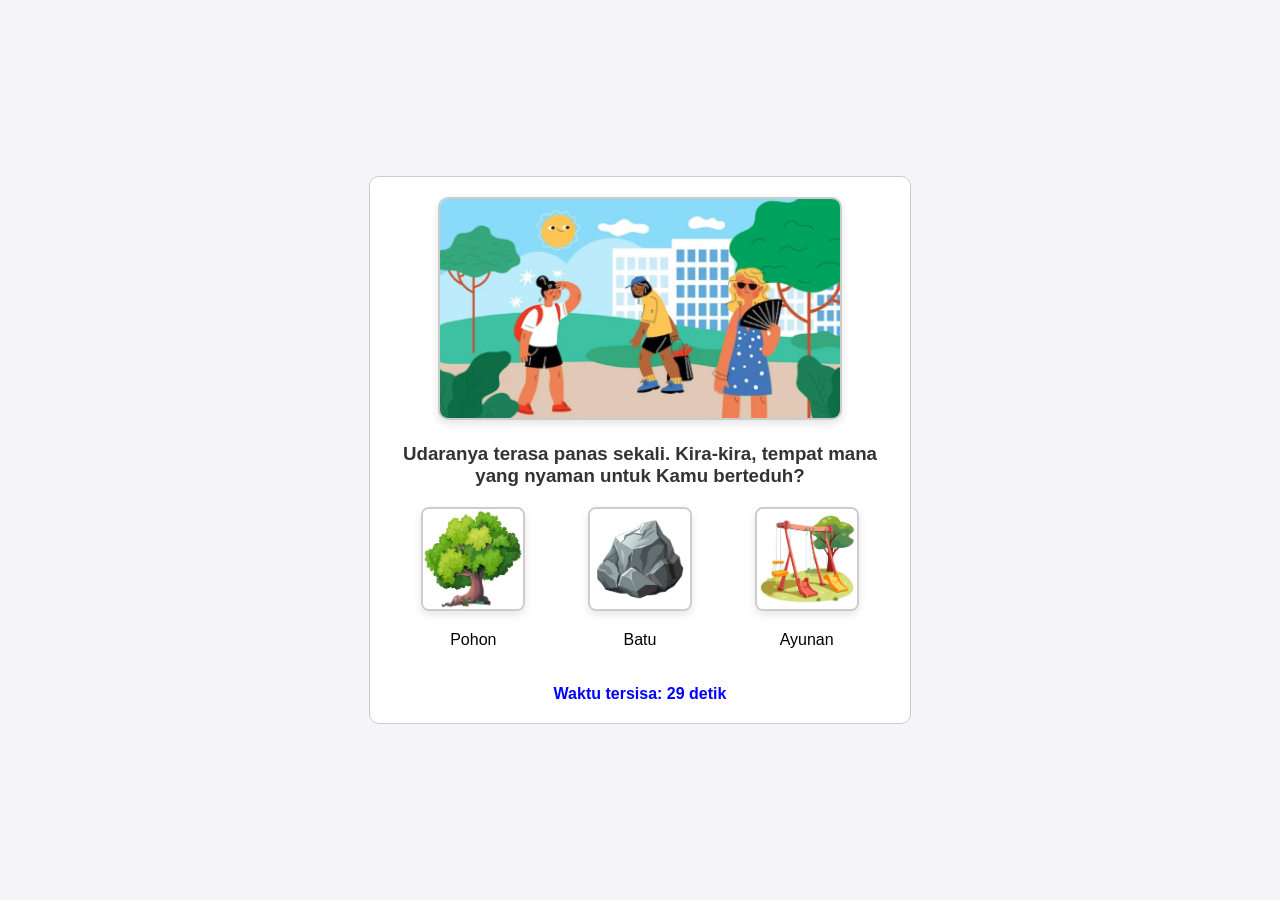
<file: pages/page1.html>
<!DOCTYPE html>
<html lang="en">
<head>
    <meta charset="UTF-8">
    <meta name="viewport" content="width=device-width, initial-scale=1.0">
    <title>CAPTCHA ILUSTRATION</title>
    <style>
        body {
            font-family: Arial, sans-serif;
            display: flex;
            justify-content: center;
            align-items: center;
            height: 100vh;
            margin: 0;
            background-color: #f4f4f9;
        }
        .captcha-container {
            text-align: center;
            padding: 20px;
            border: 1px solid #ccc;
            border-radius: 10px;
            background-color: #fff;
            max-width: 500px;
        }
        .captcha-container h3 {
            color: #333;
            margin-bottom: 20px;
        }
        .options {
            display: flex;
            justify-content: space-around;
        }
        .option {
            text-align: center;
        }
        .option img {
            width: 100px;
            height: 100px;
            border-radius: 8px;
            cursor: pointer;
            transition: transform 0.3s, box-shadow 0.3s;
        }
        .option img:hover {
            transform: scale(1.05);
            box-shadow: 0 4px 8px rgba(0, 0, 0, 0.2);
        }
        .success-message, .error-message {
            display: none;
            font-weight: bold;
            margin-top: 20px;
        }
        .success-message {
            color: green;
        }
        .error-message {
            color: red;
        }

        img {
            width: 80%; /* Mengatur lebar gambar agar responsif */
            max-width: 600px; /* Lebar maksimum gambar */
            height: auto; /* Memastikan proporsi gambar tetap terjaga */
            border: 2px solid #ccc; /* Border untuk gambar */
            border-radius: 10px; /* Sudut gambar melengkung */
            box-shadow: 0 4px 8px rgba(0, 0, 0, 0.1); /* Bayangan untuk efek 3D */
        }
    </style>
</head>
<body>

    <div class="captcha-container">
        <img src="../pictures/summer.png" alt="Gambar tempat teduh yang nyaman" />
        <h3>Udaranya terasa panas sekali. Kira-kira, tempat mana yang nyaman untuk Kamu berteduh?</h3>
        <div class="options">
            <div class="option">
                <img src="../pictures/tree.png" alt="Pohon" onclick="checkAnswer('Pohon')">
                <p>Pohon</p>
            </div>
            <div class="option">
                <img src="../pictures/rock.png" alt="Batu" onclick="checkAnswer('Batu')">
                <p>Batu</p>
            </div>
            <div class="option">
                <img src="../pictures/swingset.png" alt="Ayunan" onclick="checkAnswer('Ayunan')">
                <p>Ayunan</p>
            </div>
        </div>
        <div id="success" class="success-message">CAPTCHA berhasil diselesaikan!</div>
        <div id="error" class="error-message">Jawaban salah, coba lagi.</div>
        <div id="captcha-timer-display" style="display: none; margin-top: 20px; font-size: 16px; color: blue; font-weight: bold;"></div>
        <div id="lock-message" style="display: none; margin-top: 20px; font-size: 16px; color: red; font-weight: bold;"></div>
    </div>

    <script>
        let isLocked = false; // Status apakah CAPTCHA terkunci
        let wrongAttempts = 0; // Jumlah kesalahan pengguna
        let answerTimer; // Timer untuk menjawab CAPTCHA
        let lockTimer; // Timer untuk timeout 5 menit
    
        window.onload = function () {
            startCaptchaTimer(30); // Mulai timer 30 detik saat CAPTCHA dimuat
        };
    
        function checkAnswer(answer) {
            const successMessage = document.getElementById("success");
            const errorMessage = document.getElementById("error");
            const timerDisplay = document.getElementById("captcha-timer-display");
            const lockMessage = document.getElementById("lock-message");
    
            if (isLocked) {
                alert("CAPTCHA terkunci. Silakan tunggu hingga timer selesai.");
                return;
            }
    
            if (answer === "Pohon") {
                clearInterval(answerTimer); // Hentikan timer jika jawaban benar
                timerDisplay.style.display = "none"; // Sembunyikan timer
                successMessage.style.display = "block";
                errorMessage.style.display = "none";
    
                // Reset kesalahan jika jawaban benar
                wrongAttempts = 0;
    
                // Kirim pesan keberhasilan
                window.parent.postMessage('CAPTCHA_SUCCESS', '*');
                window.location.href = 'https://mathewsin.github.io/CaptchaTester/';
            } else {
                wrongAttempts++; // Tambah jumlah kesalahan
                errorMessage.style.display = "block";
                successMessage.style.display = "none";
    
                if (wrongAttempts >= 3) {
                    // Jika kesalahan 3 kali, aktifkan timeout 5 menit
                    clearInterval(answerTimer); // Hentikan timer 30 detik
                    timerDisplay.style.display = "none"; // Sembunyikan timer jawaban
                    startLockTimer(15); // Timer 5 menit
                }
            }
        }
    
        function startCaptchaTimer(duration) {
            let timeRemaining = duration;
            isLocked = false; // Buka akses untuk menjawab
    
            const timerDisplay = document.getElementById("captcha-timer-display");
            timerDisplay.style.display = "block";
            timerDisplay.textContent = `Waktu tersisa: ${timeRemaining} detik`;
    
            answerTimer = setInterval(() => {
                timeRemaining--;
                if (timeRemaining > 0) {
                    timerDisplay.textContent = `Waktu tersisa: ${timeRemaining} detik`;
                } else {
                    clearInterval(answerTimer);
                    isLocked = true; // Kunci CAPTCHA jika waktu habis
                    timerDisplay.textContent = "Waktu habis! Silakan ulangi CAPTCHA.";
                    setTimeout(() => {
                        location.reload(); // Muat ulang halaman setelah 5 detik
                    }, 5000);
                }
            }, 1000);
        }
    
        function startLockTimer(duration) {
            let timeRemaining = duration;
            isLocked = true; // Kunci CAPTCHA
    
            const lockMessage = document.getElementById("lock-message");
            lockMessage.style.display = "block";
            lockMessage.textContent = `Anda terkunci selama ${timeRemaining} detik.`;
    
            lockTimer = setInterval(() => {
                timeRemaining--;
                if (timeRemaining > 0) {
                    lockMessage.textContent = `Anda terkunci selama ${timeRemaining} detik.`;
                } else {
                    clearInterval(lockTimer);
                    isLocked = false; // Buka akses setelah timeout selesai
                    wrongAttempts = 0; // Reset jumlah kesalahan
                    lockMessage.style.display = "none";
                    location.reload(); // Muat ulang halaman untuk memberikan CAPTCHA baru
                }
            }, 1000);
        }
    </script>
</body>
</html>
</file>
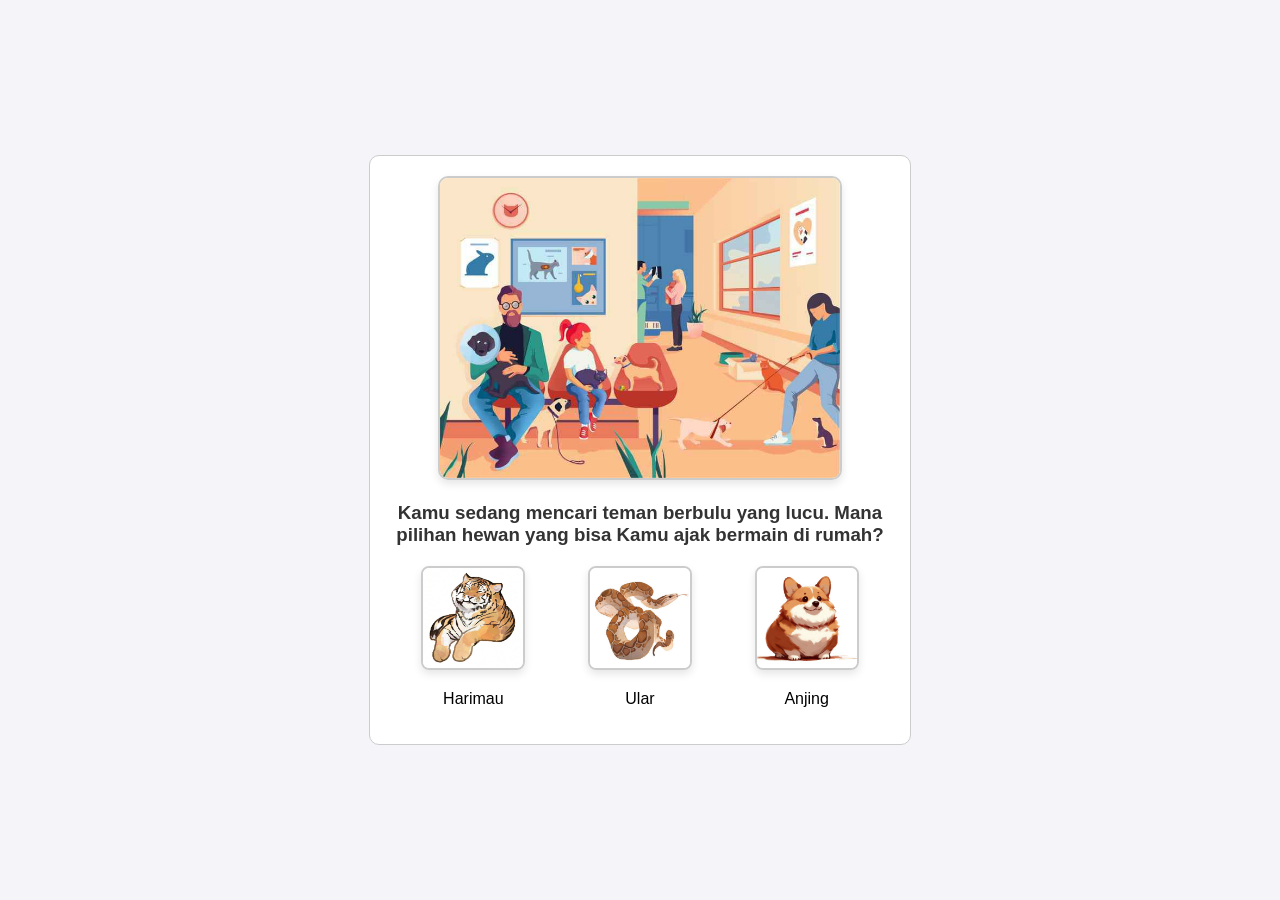
<file: pages/page2.html>
<!DOCTYPE html>
<html lang="en">
<head>
    <meta charset="UTF-8">
    <meta name="viewport" content="width=device-width, initial-scale=1.0">
    <title>CAPTCHA ILUSTRATION</title>
    <style>
        body {
            font-family: Arial, sans-serif;
            display: flex;
            justify-content: center;
            align-items: center;
            height: 100vh;
            margin: 0;
            background-color: #f4f4f9;
        }
        .captcha-container {
            text-align: center;
            padding: 20px;
            border: 1px solid #ccc;
            border-radius: 10px;
            background-color: #fff;
            max-width: 500px;
        }
        .captcha-container h3 {
            color: #333;
            margin-bottom: 20px;
        }
        .options {
            display: flex;
            justify-content: space-around;
        }
        .option {
            text-align: center;
        }
        .option img {
            width: 100px;
            height: 100px;
            border-radius: 8px;
            cursor: pointer;
            transition: transform 0.3s, box-shadow 0.3s;
        }
        .option img:hover {
            transform: scale(1.05);
            box-shadow: 0 4px 8px rgba(0, 0, 0, 0.2);
        }
        .success-message, .error-message {
            display: none;
            font-weight: bold;
            margin-top: 20px;
        }
        .success-message {
            color: green;
        }
        .error-message {
            color: red;
        }

        img {
            width: 80%; /* Mengatur lebar gambar agar responsif */
            max-width: 600px; /* Lebar maksimum gambar */
            height: auto; /* Memastikan proporsi gambar tetap terjaga */
            border: 2px solid #ccc; /* Border untuk gambar */
            border-radius: 10px; /* Sudut gambar melengkung */
            box-shadow: 0 4px 8px rgba(0, 0, 0, 0.1); /* Bayangan untuk efek 3D */
        }
    </style>
</head>
<body>

    <div class="captcha-container">
        <img src="../pictures/petshop.jpg" alt="Gambar hewan peliharaan yang lucu" />
        <h3>Kamu sedang mencari teman berbulu yang lucu. Mana pilihan hewan yang bisa Kamu ajak bermain di rumah?</h3>
        <div class="options">
            <!-- Each option contains an image with an onclick event -->
            <div class="option">
                <img src="../pictures/tiger.png" alt="Harimau" onclick="checkAnswer('Harimau')">
                <p>Harimau</p>
            </div>
            <div class="option">
                <img src="../pictures/snake.png" alt="Ular" onclick="checkAnswer('Ular')">
                <p>Ular</p>
            </div>
            <div class="option">
                <img src="../pictures/corgi.png" alt="Corgi" onclick="checkAnswer('Corgi')">
                <p>Anjing</p>
            </div>
        </div>
        <div id="success" class="success-message">CAPTCHA berhasil diselesaikan!</div>
        <div id="error" class="error-message">Jawaban salah, coba lagi.</div>
    </div>

    <script>
        function checkAnswer(answer) {
            const successMessage = document.getElementById("success");
            const errorMessage = document.getElementById("error");

            if (answer === "Corgi") {
                successMessage.style.display = "block";
                errorMessage.style.display = "none";
                window.parent.postMessage('CAPTCHA_SUCCESS', '*');
                window.location.href = 'https://mathewsin.github.io/CaptchaTester/';
            } else {
                errorMessage.style.display = "block";
                successMessage.style.display = "none";
            }
        }
    </script>

</body>
</html>
</file>
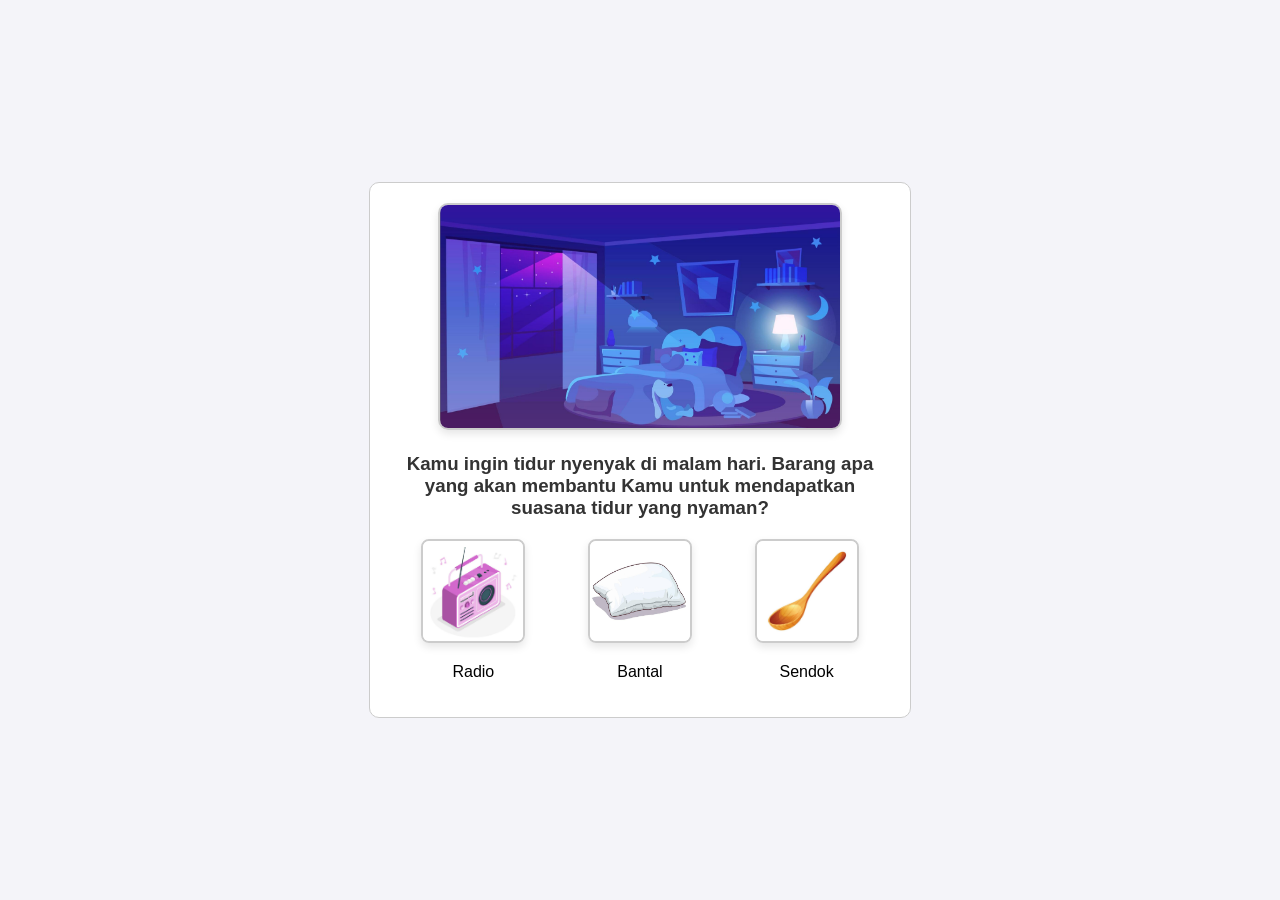
<file: pages/page3.html>
<!DOCTYPE html>
<html lang="en">
<head>
    <meta charset="UTF-8">
    <meta name="viewport" content="width=device-width, initial-scale=1.0">
    <title>CAPTCHA ILUSTRATION</title>
    <style>
        body {
            font-family: Arial, sans-serif;
            display: flex;
            justify-content: center;
            align-items: center;
            height: 100vh;
            margin: 0;
            background-color: #f4f4f9;
        }
        .captcha-container {
            text-align: center;
            padding: 20px;
            border: 1px solid #ccc;
            border-radius: 10px;
            background-color: #fff;
            max-width: 500px;
        }
        .captcha-container h3 {
            color: #333;
            margin-bottom: 20px;
        }
        .options {
            display: flex;
            justify-content: space-around;
        }
        .option {
            text-align: center;
        }
        .option img {
            width: 100px;
            height: 100px;
            border-radius: 8px;
            cursor: pointer;
            transition: transform 0.3s, box-shadow 0.3s;
        }
        .option img:hover {
            transform: scale(1.05);
            box-shadow: 0 4px 8px rgba(0, 0, 0, 0.2);
        }
        .success-message, .error-message {
            display: none;
            font-weight: bold;
            margin-top: 20px;
        }
        .success-message {
            color: green;
        }
        .error-message {
            color: red;
        }

        img {
            width: 80%; /* Mengatur lebar gambar agar responsif */
            max-width: 600px; /* Lebar maksimum gambar */
            height: auto; /* Memastikan proporsi gambar tetap terjaga */
            border: 2px solid #ccc; /* Border untuk gambar */
            border-radius: 10px; /* Sudut gambar melengkung */
            box-shadow: 0 4px 8px rgba(0, 0, 0, 0.1); /* Bayangan untuk efek 3D */
        }
    </style>
</head>
<body>

    <div class="captcha-container">
        <img src="../pictures/bedroom.png" alt="Gambar hewan peliharaan yang lucu" />
        <h3>Kamu ingin tidur nyenyak di malam hari. Barang apa yang akan membantu Kamu untuk mendapatkan suasana tidur yang nyaman?</h3>
        <div class="options">
            <!-- Each option contains an image with an onclick event -->
            <div class="option">
                <img src="../pictures/radio.png" alt="Radio" onclick="checkAnswer('Radio')">
                <p>Radio</p>
            </div>
            <div class="option">
                <img src="../pictures/pillow.png" alt="Bantal" onclick="checkAnswer('Bantal')">
                <p>Bantal</p>
            </div>
            <div class="option">
                <img src="../pictures/spoon.png" alt="Sendok" onclick="checkAnswer('Sendok')">
                <p>Sendok</p>
            </div>
        </div>
        <div id="success" class="success-message">CAPTCHA berhasil diselesaikan!</div>
        <div id="error" class="error-message">Jawaban salah, coba lagi.</div>
    </div>

    <script>
        function checkAnswer(answer) {
            const successMessage = document.getElementById("success");
            const errorMessage = document.getElementById("error");

            if (answer === "Bantal") {
                successMessage.style.display = "block";
                errorMessage.style.display = "none";
                window.parent.postMessage('CAPTCHA_SUCCESS', '*');
                window.location.href = 'https://mathewsin.github.io/CaptchaTester/';
            } else {
                errorMessage.style.display = "block";
                successMessage.style.display = "none";
            }
        }
    </script>

</body>
</html>
</file>
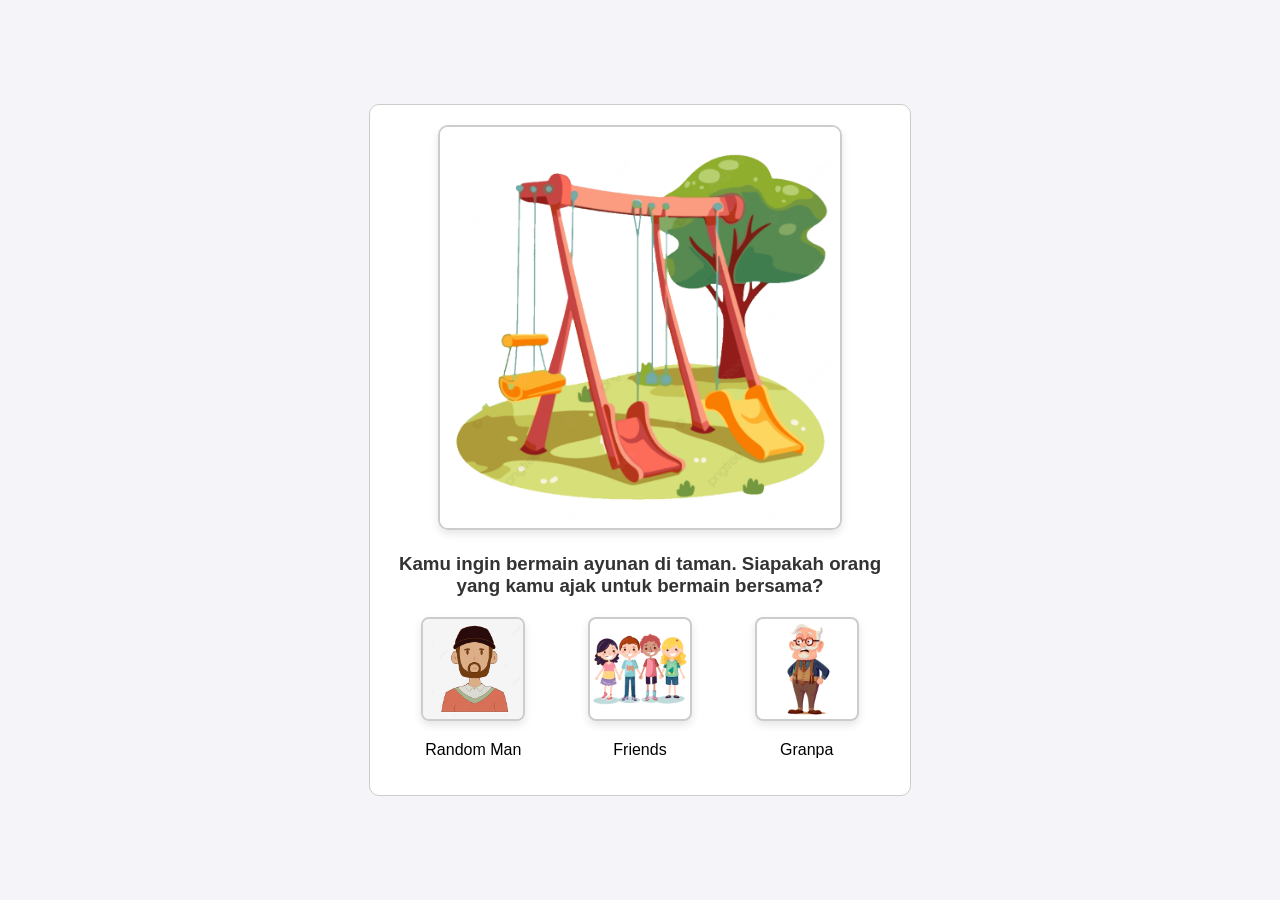
<file: pages/page4.html>
<!DOCTYPE html>
<html lang="en">
<head>
    <meta charset="UTF-8">
    <meta name="viewport" content="width=device-width, initial-scale=1.0">
    <title>CAPTCHA ILUSTRATION</title>
    <style>
        body {
            font-family: Arial, sans-serif;
            display: flex;
            justify-content: center;
            align-items: center;
            height: 100vh;
            margin: 0;
            background-color: #f4f4f9;
        }
        .captcha-container {
            text-align: center;
            padding: 20px;
            border: 1px solid #ccc;
            border-radius: 10px;
            background-color: #fff;
            max-width: 500px;
        }
        .captcha-container h3 {
            color: #333;
            margin-bottom: 20px;
        }
        .options {
            display: flex;
            justify-content: space-around;
        }
        .option {
            text-align: center;
        }
        .option img {
            width: 100px;
            height: 100px;
            border-radius: 8px;
            cursor: pointer;
            transition: transform 0.3s, box-shadow 0.3s;
        }
        .option img:hover {
            transform: scale(1.05);
            box-shadow: 0 4px 8px rgba(0, 0, 0, 0.2);
        }
        .success-message, .error-message {
            display: none;
            font-weight: bold;
            margin-top: 20px;
        }
        .success-message {
            color: green;
        }
        .error-message {
            color: red;
        }

        img {
            width: 80%; /* Mengatur lebar gambar agar responsif */
            max-width: 600px; /* Lebar maksimum gambar */
            height: auto; /* Memastikan proporsi gambar tetap terjaga */
            border: 2px solid #ccc; /* Border untuk gambar */
            border-radius: 10px; /* Sudut gambar melengkung */
            box-shadow: 0 4px 8px rgba(0, 0, 0, 0.1); /* Bayangan untuk efek 3D */
        }
    </style>
</head>
<body>

    <div class="captcha-container">
        <img src="../pictures/swingset.png" alt="Gambar hewan peliharaan yang lucu" />
        <h3>Kamu ingin bermain ayunan di taman. Siapakah orang yang kamu ajak untuk bermain bersama?</h3>
        <div class="options">
            <!-- Each option contains an image with an onclick event -->
            <div class="option">
                <img src="../pictures/man.png" alt="RandomMan" onclick="checkAnswer('RandomMan')">
                <p>Random Man</p>
            </div>
            <div class="option">
                <img src="../pictures/kid.png" alt="Friends" onclick="checkAnswer('Friends')">
                <p>Friends</p>
            </div>
            <div class="option">
                <img src="../pictures/granpa.png" alt="Granpa" onclick="checkAnswer('Granpa')">
                <p>Granpa</p>
            </div>
        </div>
        <div id="success" class="success-message">CAPTCHA berhasil diselesaikan!</div>
        <div id="error" class="error-message">Jawaban salah, coba lagi.</div>
    </div>

    <script>
        function checkAnswer(answer) {
            const successMessage = document.getElementById("success");
            const errorMessage = document.getElementById("error");

            if (answer === "Friends") {
                successMessage.style.display = "block";
                errorMessage.style.display = "none";
                window.parent.postMessage('CAPTCHA_SUCCESS', '*');
                window.location.href = 'https://mathewsin.github.io/CaptchaTester/';
            } else {
                errorMessage.style.display = "block";
                successMessage.style.display = "none";
            }
        }
    </script>

</body>
</html>
</file>
